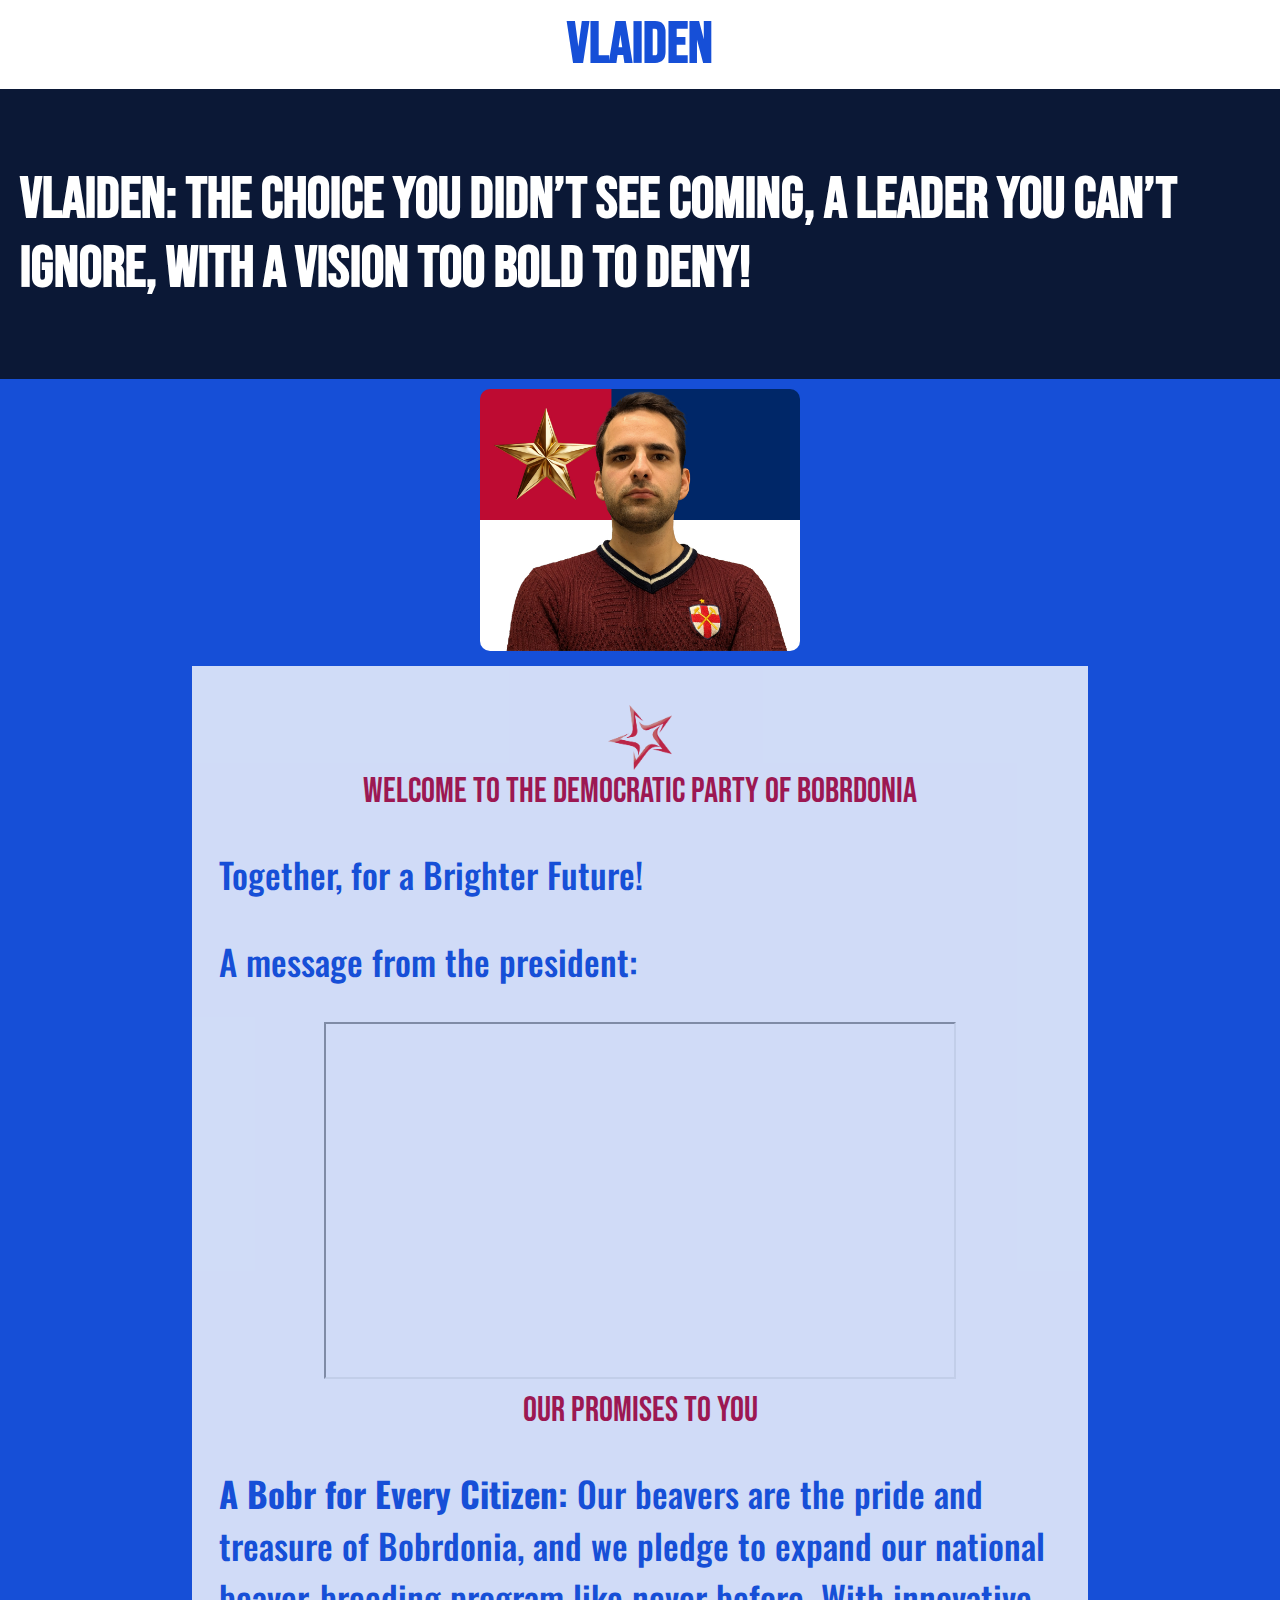
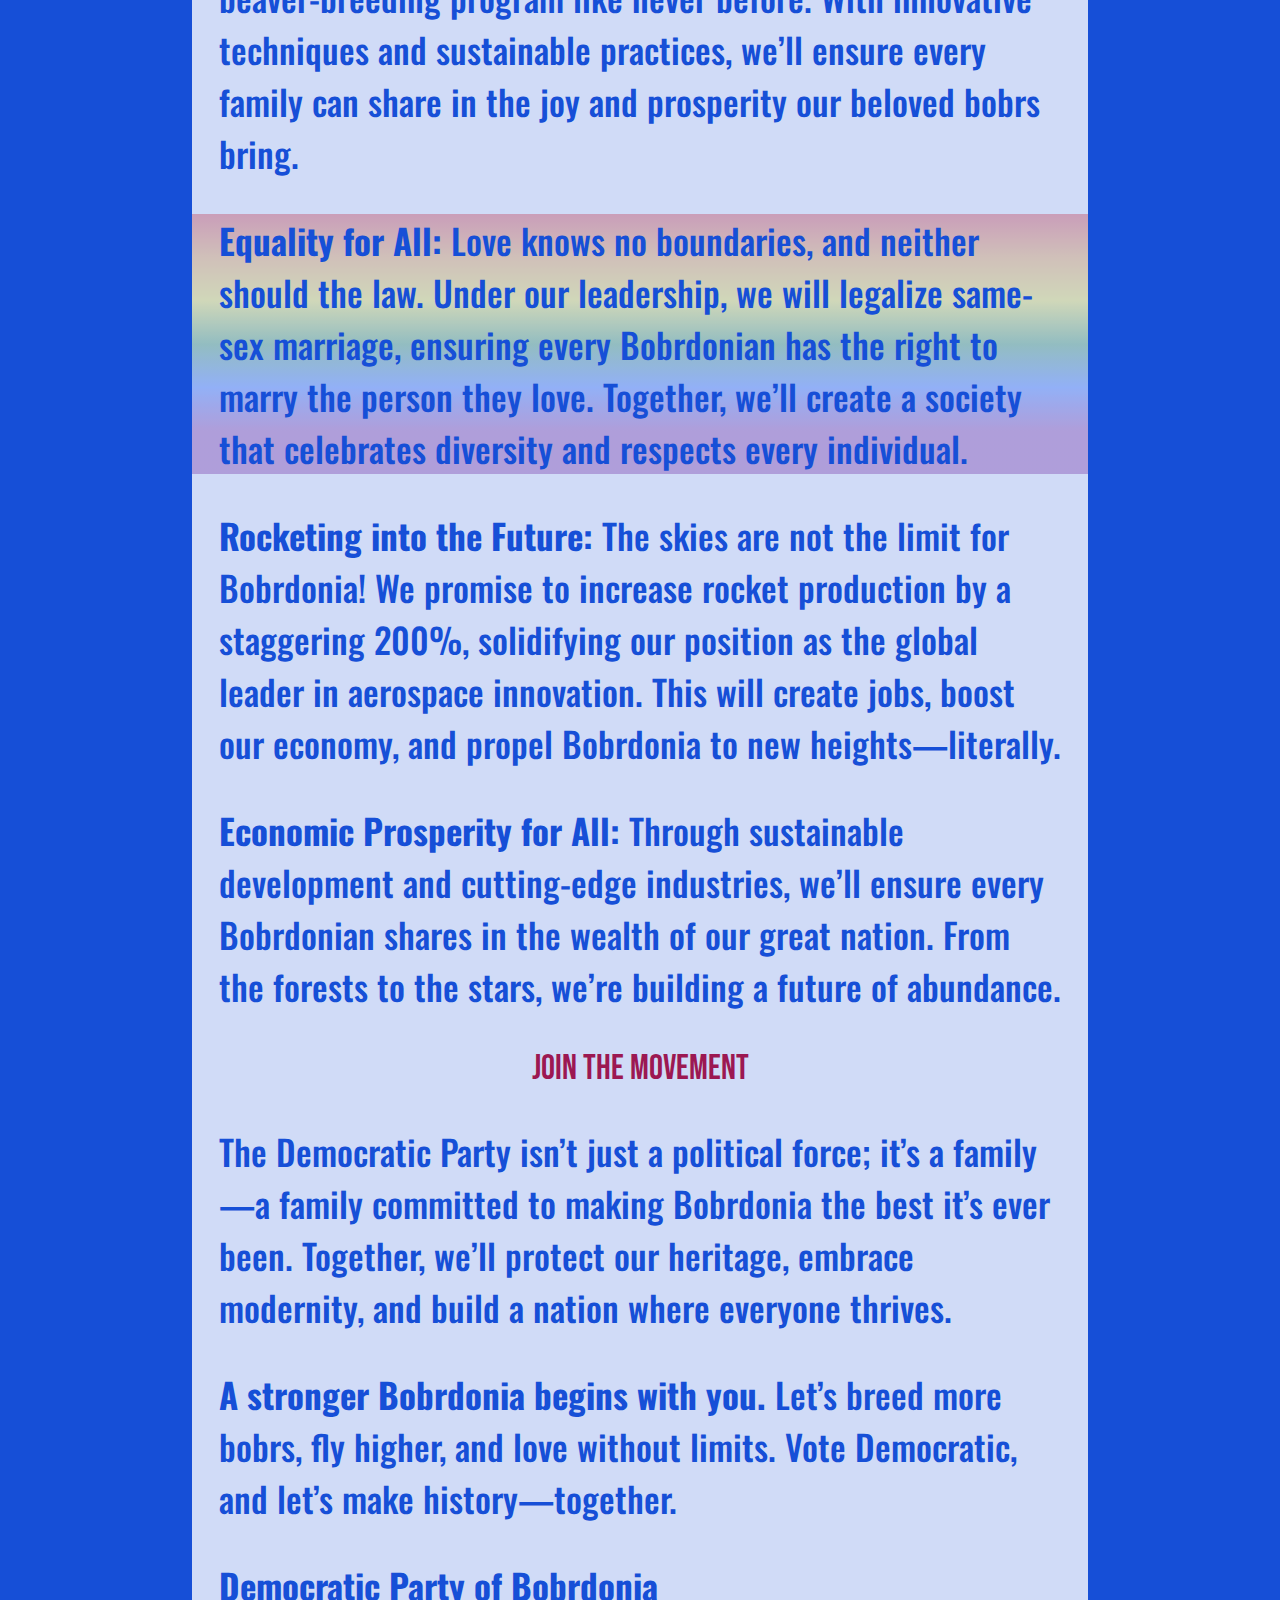
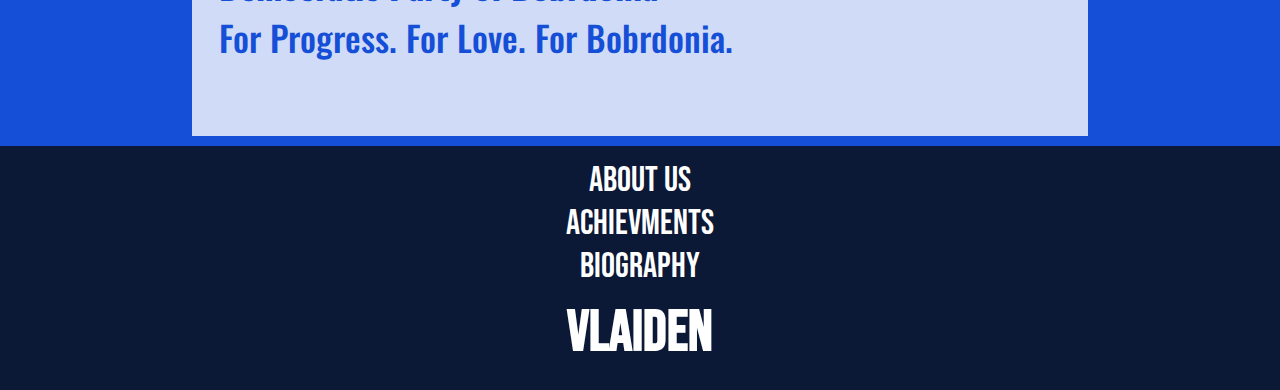
<file: index.html>
<!-- This webstite is a joke and created for university project (public communication).
We don't make money and we don't sell anything obviously. 
-->
<!DOCTYPE html>
<html lang="en">
<head>
    <meta charset="UTF-8">
    <meta name="viewport" content="width=device-width, initial-scale=1.0">
    <meta name="robots" content="noindex">
    <title>Vlaiden presidential campaign</title>
    <link rel="stylesheet" href="style/style.css">
    <link rel="preconnect" href="https://fonts.googleapis.com">
    <link rel="preconnect" href="https://fonts.gstatic.com" crossorigin>
    <link href="https://fonts.googleapis.com/css2?family=Bebas+Neue&display=swap" rel="stylesheet">
    <link href="https://fonts.googleapis.com/css2?family=Bebas+Neue&family=Oswald:wght@200..700&display=swap" rel="stylesheet">


    <meta property="og:title" content="Vlaiden presidential campaign">
    <meta property="og:description" content="Vlaiden: Choice You Didn’t See Coming, a Leader You Can’t Ignore, with a Vision Too Bold to Deny!">
    <meta property="og:image" content="img/flag.jpg">
    <meta property="og:url" content="https://vlaiden.lol">
    <meta property="og:type" content="website">

</head>
<body>
    <div class="blue-text mid">
        <h1 onclick="window.location.href = 'index.html'">Vlaiden</h1>
    </div>
    <div class="darkblue-bg mid height-30 p-1">
        <h1>Vlaiden: The Choice You Didn’t See Coming, a Leader You Can’t Ignore, with a Vision Too Bold to Deny!</h1>
    </div>

    <div class="only-center">
        <img src="img/photo.jpg" alt="" class="profile-photo">
    </div>
<div class="only-center">

    <span class="white-bg-body only-center">
        <img src="img/star.png" alt="" class="star">
        <span>
            <div class="only-center red-text">Welcome to the Democratic Party of Bobrdonia</div>
<p>
    Together, for a Brighter Future!
</p>
<p>A message from the president:</p>

<div class="only-center">
    <iframe src="https://drive.google.com/file/d/1T8BeBKGTcomefjjHZqxQg5T7QC3Vh69C/preview" class="video" allow="autoplay" allowfullscreen></iframe>
</div>

<div class="only-center red-text">Our Promises to You</div>
<p>
    <strong>A Bobr for Every Citizen:</strong> Our beavers are the pride and treasure of Bobrdonia, and we pledge to expand our national beaver-breeding program like never before. With innovative techniques and sustainable practices, we’ll ensure every family can share in the joy and prosperity our beloved bobrs bring.
</p>
<p class="lgbtq">
    <strong>Equality for All:</strong> Love knows no boundaries, and neither should the law. Under our leadership, we will legalize same-sex marriage, ensuring every Bobrdonian has the right to marry the person they love. Together, we’ll create a society that celebrates diversity and respects every individual.
</p>
<p>
    <strong>Rocketing into the Future:</strong> The skies are not the limit for Bobrdonia! We promise to increase rocket production by a staggering 200%, solidifying our position as the global leader in aerospace innovation. This will create jobs, boost our economy, and propel Bobrdonia to new heights—literally.
</p>
<p>
    <strong>Economic Prosperity for All:</strong> Through sustainable development and cutting-edge industries, we’ll ensure every Bobrdonian shares in the wealth of our great nation. From the forests to the stars, we’re building a future of abundance.
</p>

<div class="only-center red-text">Join the Movement</div>
<p>
    The Democratic Party isn’t just a political force; it’s a family—a family committed to making Bobrdonia the best it’s ever been. Together, we’ll protect our heritage, embrace modernity, and build a nation where everyone thrives.
</p>
<p>
    <strong>A stronger Bobrdonia begins with you.</strong> Let’s breed more bobrs, fly higher, and love without limits. Vote Democratic, and let’s make history—together.
</p>
<p>
    <strong>Democratic Party of Bobrdonia</strong><br>
    For Progress. For Love. For Bobrdonia.
</p>

        </span>
    </span>

</div>


    <div class="darkblue-bg footer">
        <a href="about.html">About us</a>
        <a href="achievements.html">Achievments</a>
        <a href="biography.html">Biography</a>

        <h1 onclick="window.location.href = 'index.html'">Vlaiden</h1>

    </div>
    <script src="script.js"></script>
</body>
</html>
</file>
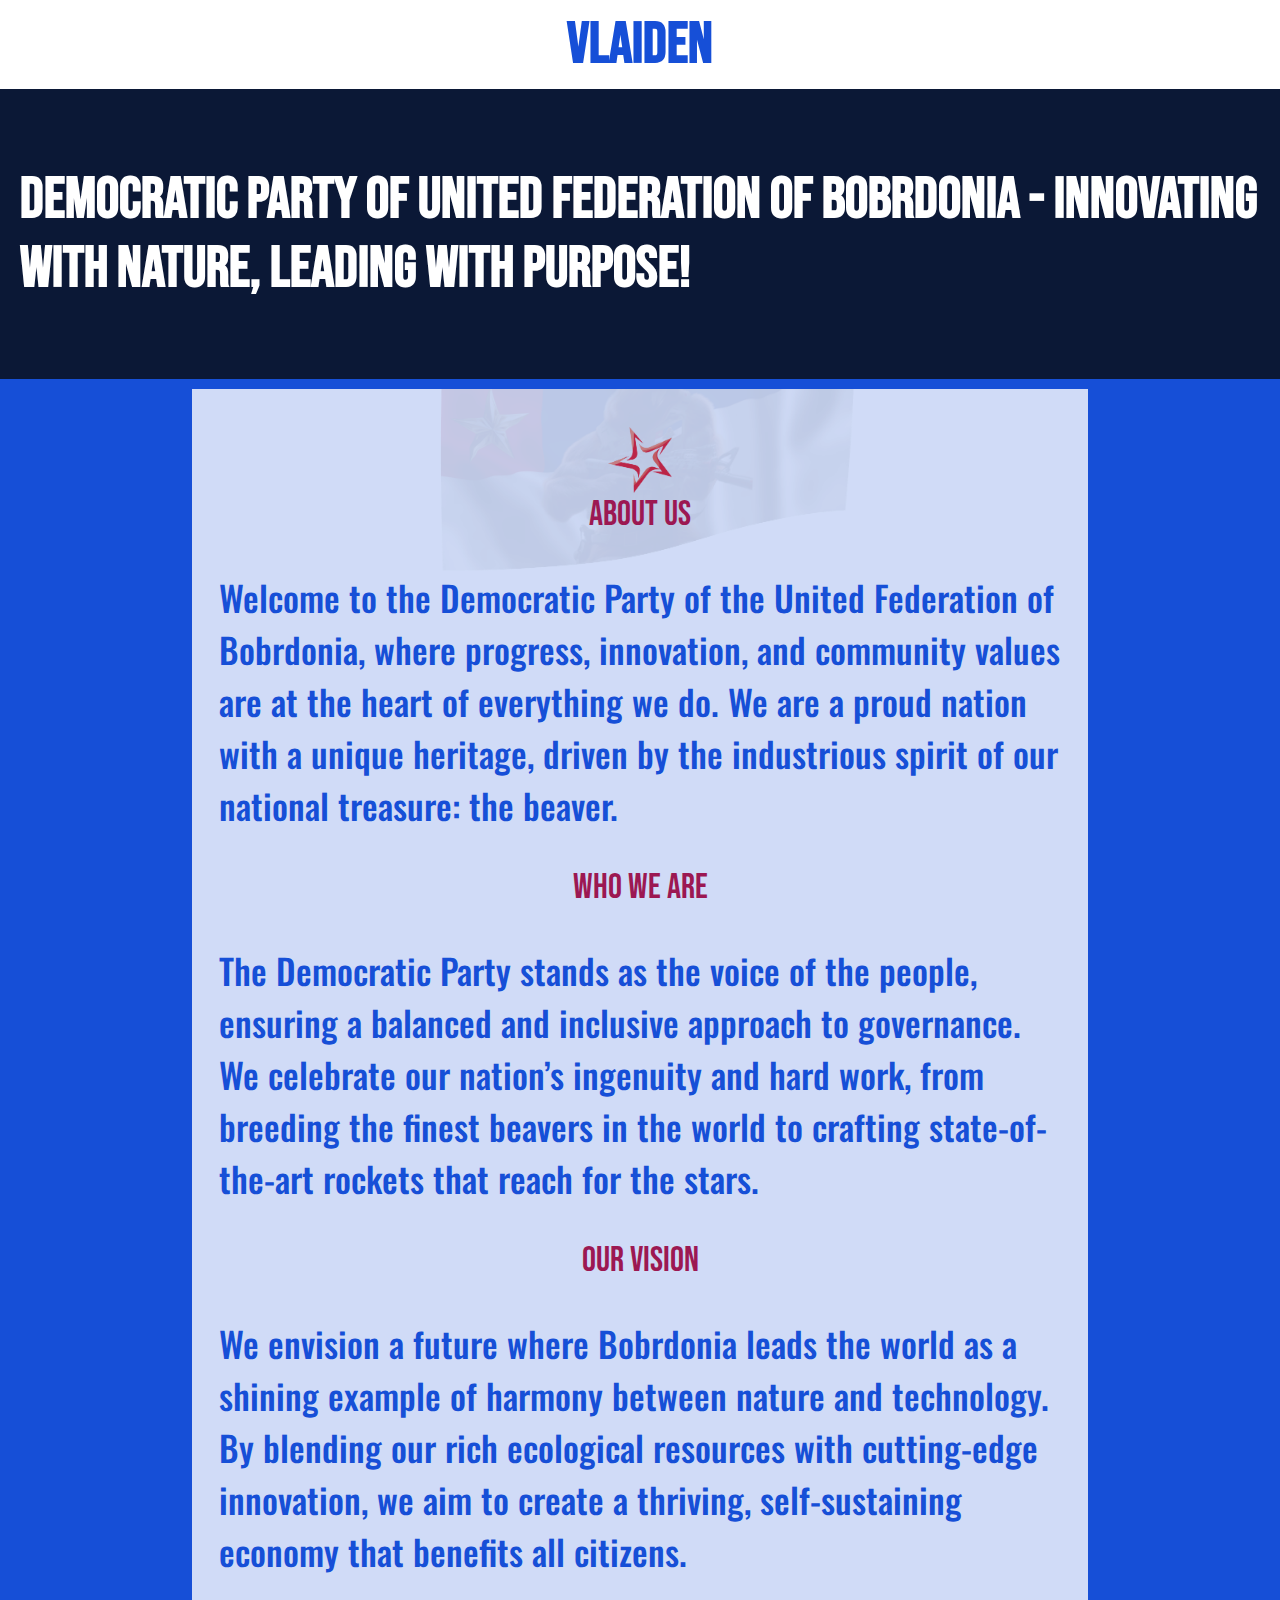
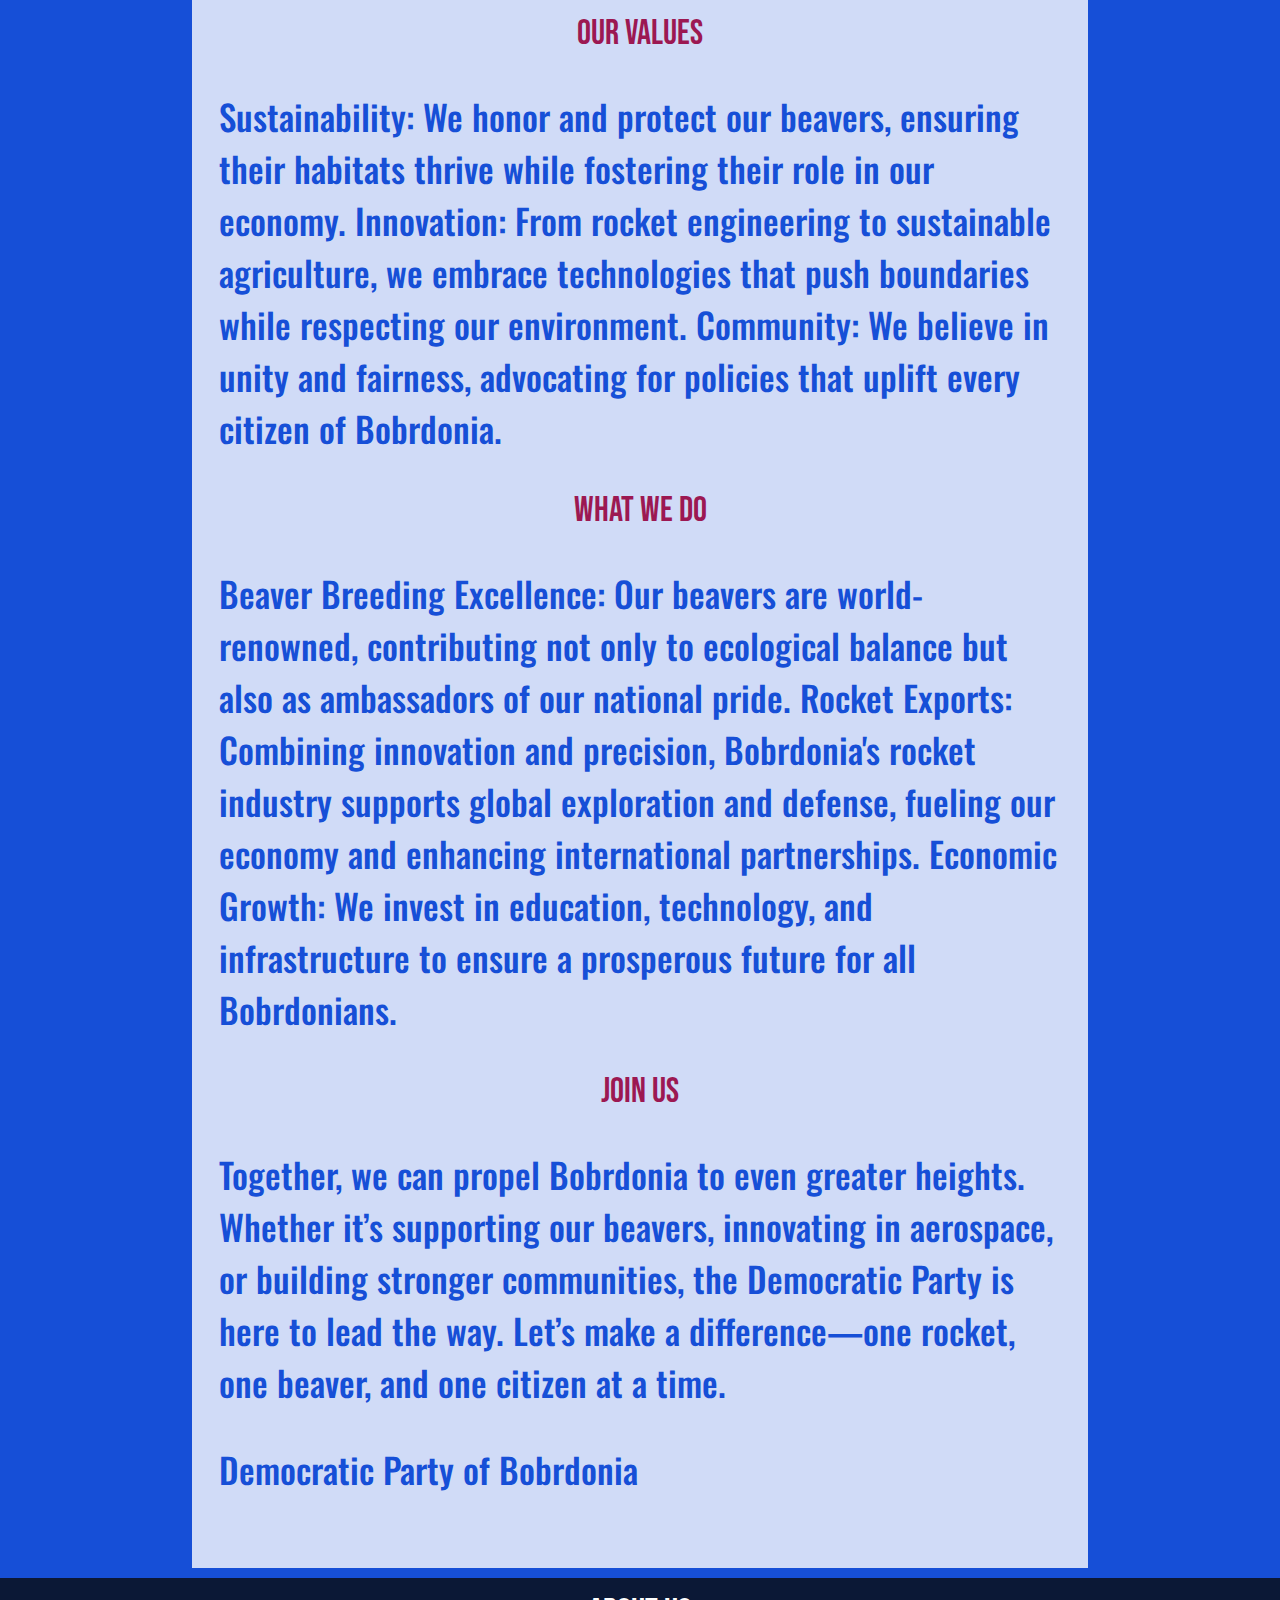
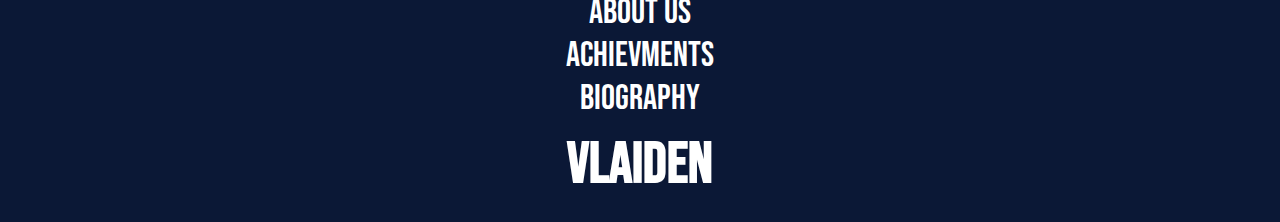
<file: about.html>
<!-- This webstite is a joke and created for university project (public communication).
We don't make money and we don't sell anything obviously. 
-->
<!DOCTYPE html>
<html lang="en">
<head>
    <meta charset="UTF-8">
    <meta name="viewport" content="width=device-width, initial-scale=1.0">
    <meta name="robots" content="noindex">
    <title>About Democratic party of United Federation of Bobrdonia</title>
    <link rel="stylesheet" href="style/style.css">
    <link rel="preconnect" href="https://fonts.googleapis.com">
    <link rel="preconnect" href="https://fonts.gstatic.com" crossorigin>
    <link href="https://fonts.googleapis.com/css2?family=Bebas+Neue&display=swap" rel="stylesheet">
    <link href="https://fonts.googleapis.com/css2?family=Bebas+Neue&family=Oswald:wght@200..700&display=swap" rel="stylesheet">
    
    <meta property="og:title" content="Vlaiden presidential campaign">
    <meta property="og:description" content="Vlaiden: Choice You Didn’t See Coming, a Leader You Can’t Ignore, with a Vision Too Bold to Deny!">
    <meta property="og:image" content="img/flag.jpg">
    <meta property="og:url" content="https://vlaiden.lol">
    <meta property="og:type" content="website">

</head>
<body>
    <div class="blue-text mid">
        <h1 onclick="window.location.href = 'index.html'">Vlaiden</h1>
    </div>
    <div class="darkblue-bg mid height-30 p-1">
        <h1>Democratic party of United Federation of Bobrdonia - Innovating with Nature, Leading with Purpose!</h1>
    </div>

<div class="only-center">

    <span class="white-bg-body only-center">
        <img src="img/star.png" alt="" class="star">
        <span>
            <div class="only-center red-text">About Us</div>
<p>Welcome to the Democratic Party of the United Federation of Bobrdonia, where progress, innovation, and community values are at the heart of everything we do. We are a proud nation with a unique heritage, driven by the industrious spirit of our national treasure: the beaver.
</p>
<div class="only-center red-text">Who We Are</div>

<p>The Democratic Party stands as the voice of the people, ensuring a balanced and inclusive approach to governance. We celebrate our nation’s ingenuity and hard work, from breeding the finest beavers in the world to crafting state-of-the-art rockets that reach for the stars.
</p>
<div class="only-center red-text">Our Vision</div>

<p>We envision a future where Bobrdonia leads the world as a shining example of harmony between nature and technology. By blending our rich ecological resources with cutting-edge innovation, we aim to create a thriving, self-sustaining economy that benefits all citizens.
</p>
<div class="only-center red-text">Our Values</div>

<p>Sustainability: We honor and protect our beavers, ensuring their habitats thrive while fostering their role in our economy.
    Innovation: From rocket engineering to sustainable agriculture, we embrace technologies that push boundaries while respecting our environment.
    Community: We believe in unity and fairness, advocating for policies that uplift every citizen of Bobrdonia.</p>

    <div class="only-center red-text">What We Do</div>

    <p>Beaver Breeding Excellence: Our beavers are world-renowned, contributing not only to ecological balance but also as ambassadors of our national pride.
    Rocket Exports: Combining innovation and precision, Bobrdonia's rocket industry supports global exploration and defense, fueling our economy and enhancing international partnerships.
    Economic Growth: We invest in education, technology, and infrastructure to ensure a prosperous future for all Bobrdonians.</p>

    <div class="only-center red-text">Join Us</div>

    <p>Together, we can propel Bobrdonia to even greater heights. Whether it’s supporting our beavers, innovating in aerospace, or building stronger communities, the Democratic Party is here to lead the way. Let’s make a difference—one rocket, one beaver, and one citizen at a time.
</p>
<p>Democratic Party of Bobrdonia</p>

        </span>
    </span>

</div>


    <div class="darkblue-bg footer">
        <a href="about.html">About us</a>
        <a href="achievements.html">Achievments</a>
        <a href="biography.html">Biography</a>

        <h1 onclick="window.location.href = 'index.html'">Vlaiden</h1>

    </div>
    <script src="script.js"></script>
</body>
</html>
</file>
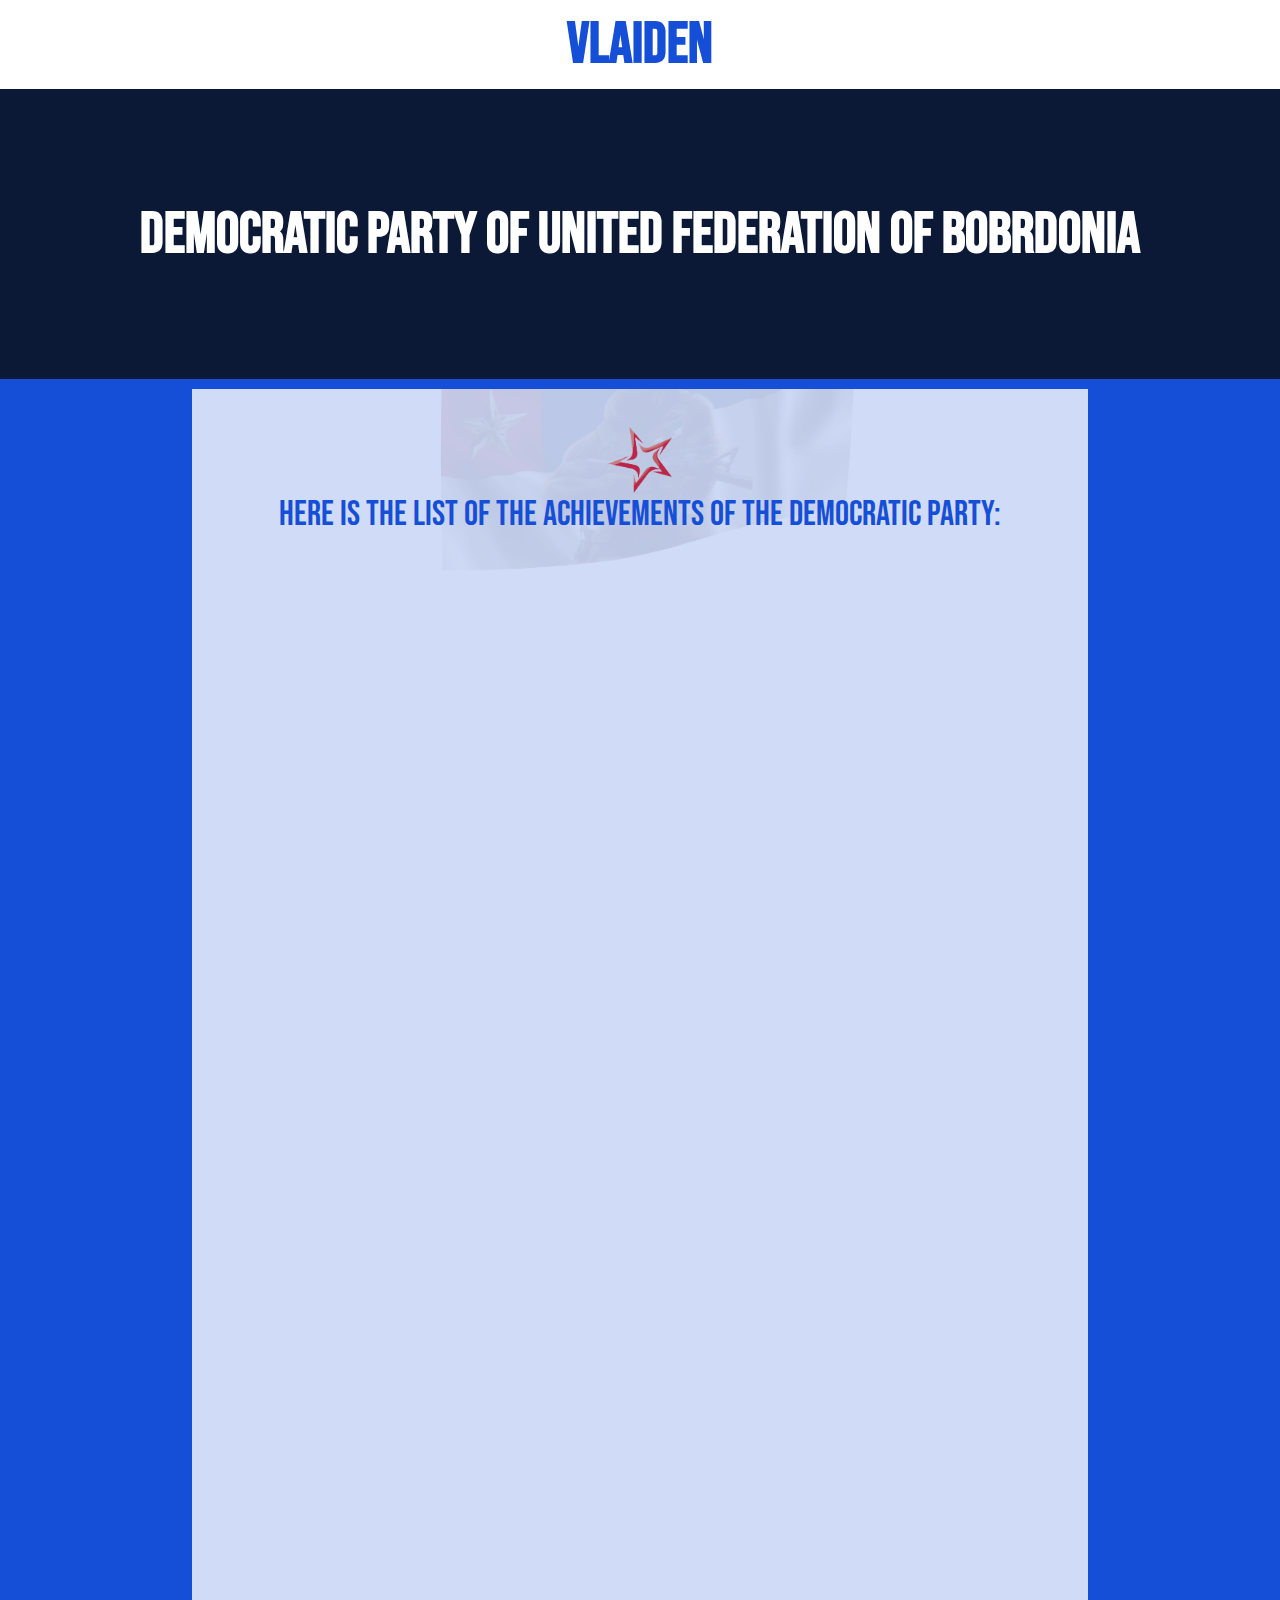
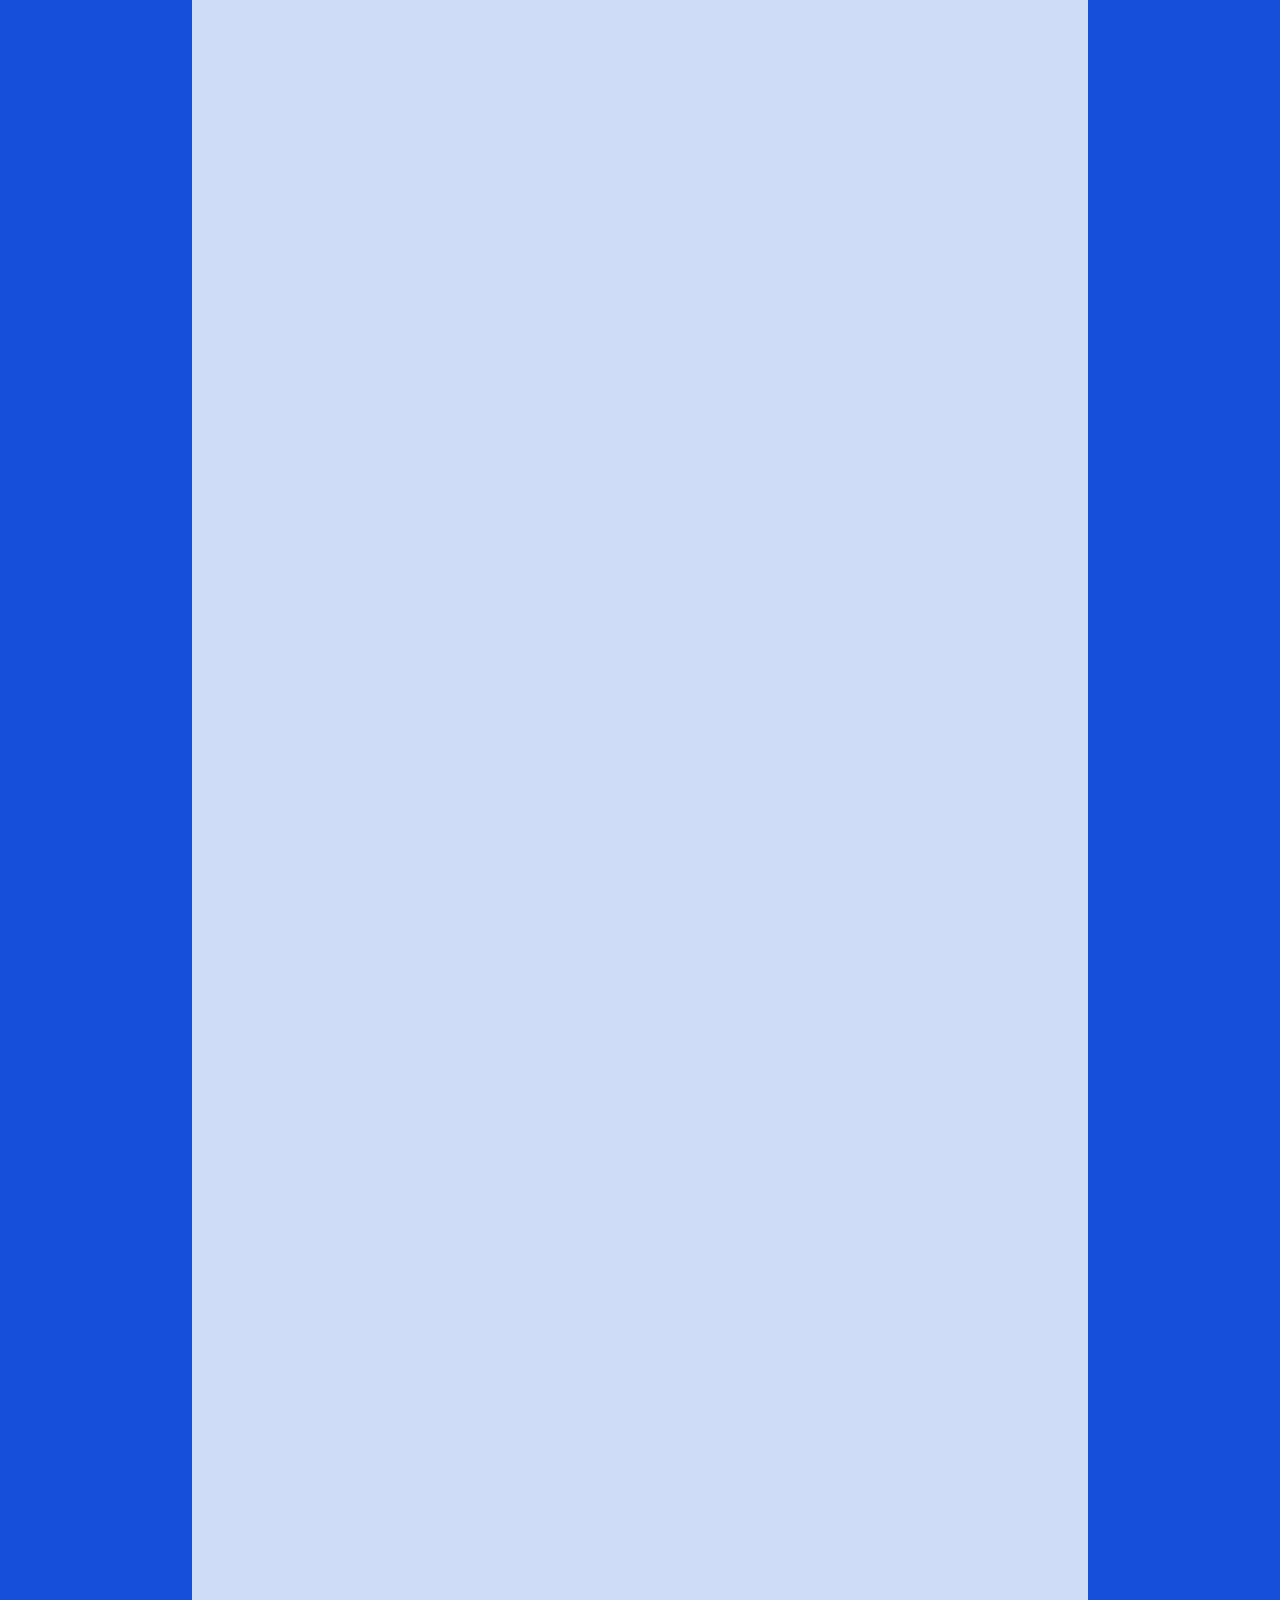
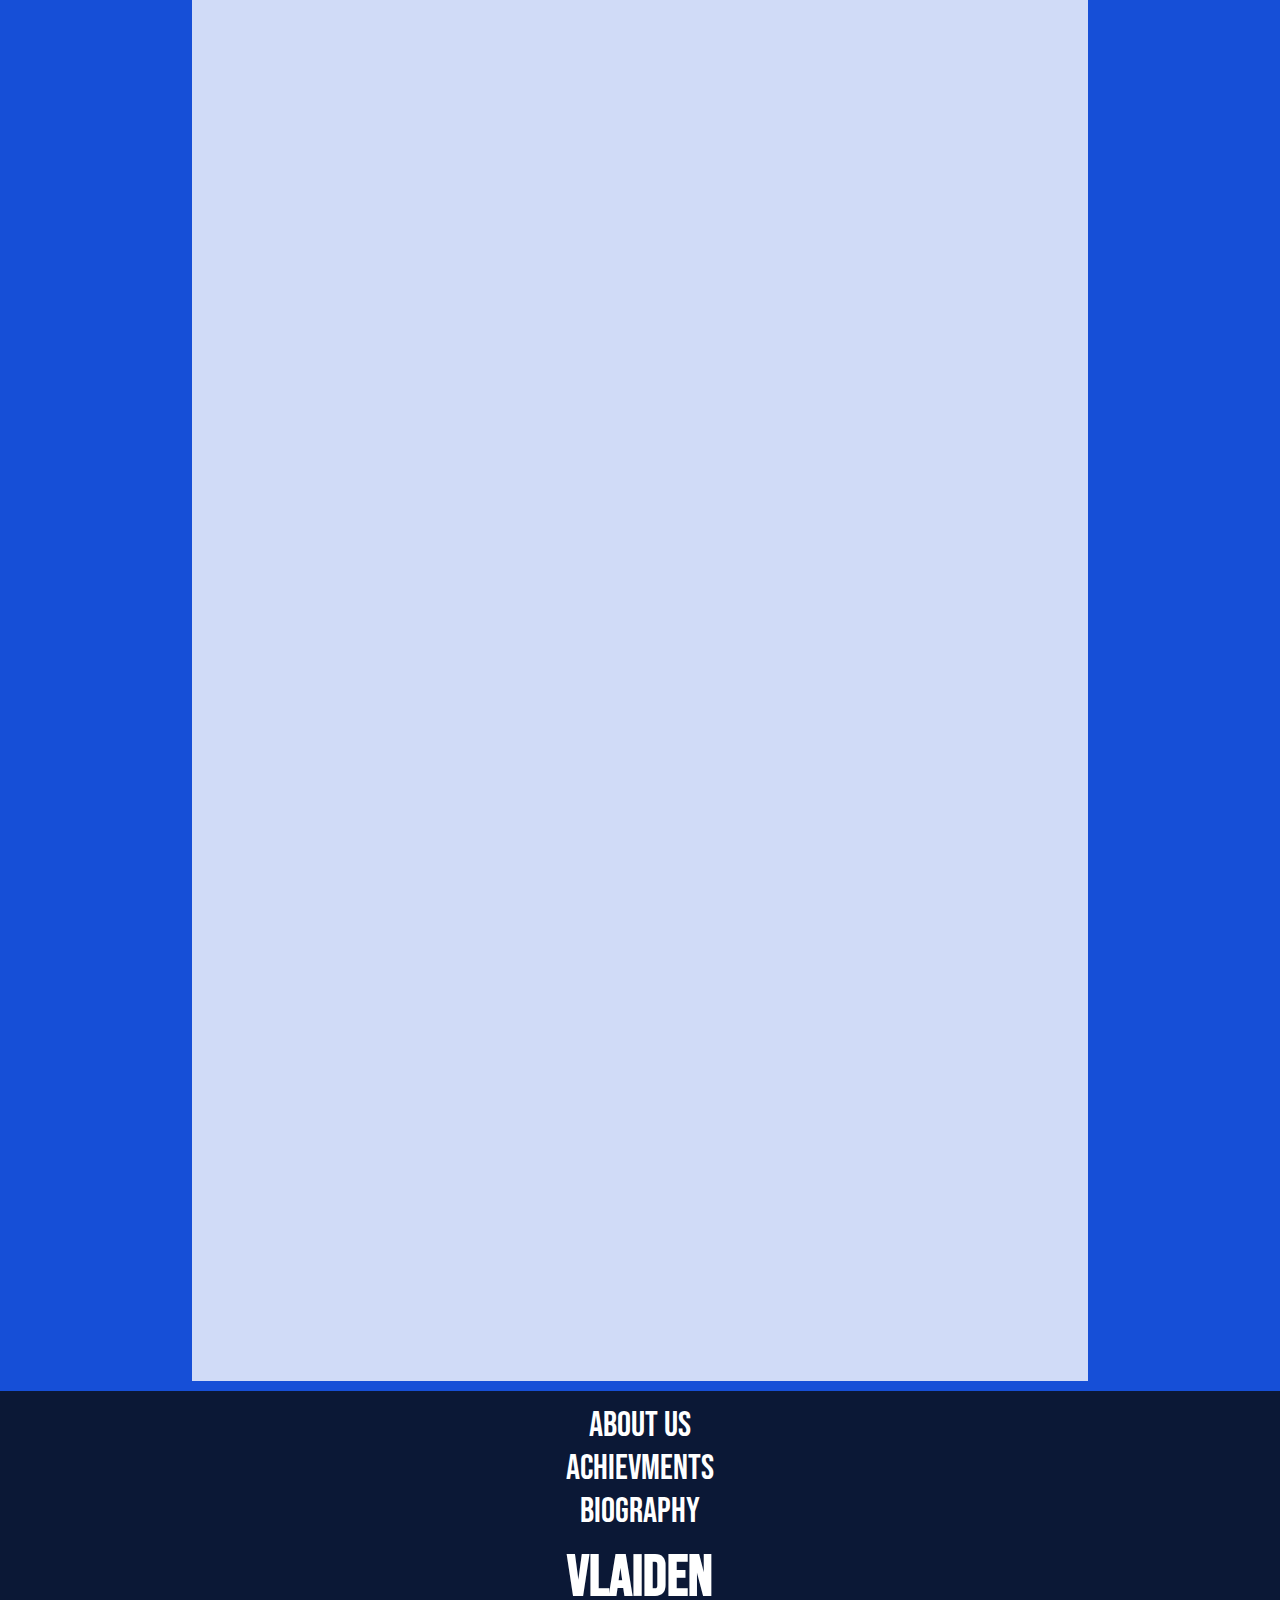
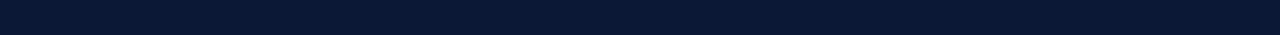
<file: achievements.html>
<!-- This webstite is a joke and created for university project (public communication).
We don't make money and we don't sell anything obviously. 
-->
<!DOCTYPE html>
<html lang="en">
<head>
    <meta charset="UTF-8">
    <meta name="viewport" content="width=device-width, initial-scale=1.0">
    <meta name="robots" content="noindex">
    <title>Vlaiden presidential campaign</title>
    <link rel="stylesheet" href="style/style.css">
    <link rel="preconnect" href="https://fonts.googleapis.com">
    <link rel="preconnect" href="https://fonts.gstatic.com" crossorigin>
    <link href="https://fonts.googleapis.com/css2?family=Bebas+Neue&display=swap" rel="stylesheet">
    
    <meta property="og:title" content="Vlaiden presidential campaign">
    <meta property="og:description" content="Vlaiden: Choice You Didn’t See Coming, a Leader You Can’t Ignore, with a Vision Too Bold to Deny!">
    <meta property="og:image" content="img/flag.jpg">
    <meta property="og:url" content="https://vlaiden.lol">
    <meta property="og:type" content="website">

</head>
<body>
    <div class="blue-text mid">
        <h1 onclick="window.location.href = 'index.html'">Vlaiden</h1>
    </div>
    <div class="darkblue-bg mid height-30 p-1">
        <h1>Democratic party of United Federation of Bobrdonia</h1>
    </div>

<div class="only-center">

    <div class="white-bg-body only-center">
        <img src="img/star.png" alt="" class="star">
        <span style="height:450vh;">
        Here is the list of the achievements of the Democratic Party:
        </span>
    </div>

</div>


    <div class="darkblue-bg footer">
        <a href="about.html">About us</a>
        <a href="achievements.html">Achievments</a>
        <a href="biography.html">Biography</a>

        <h1 onclick="window.location.href = 'index.html'">Vlaiden</h1>

    </div>
    <script src="script.js"></script>

</body>
</html>
</file>
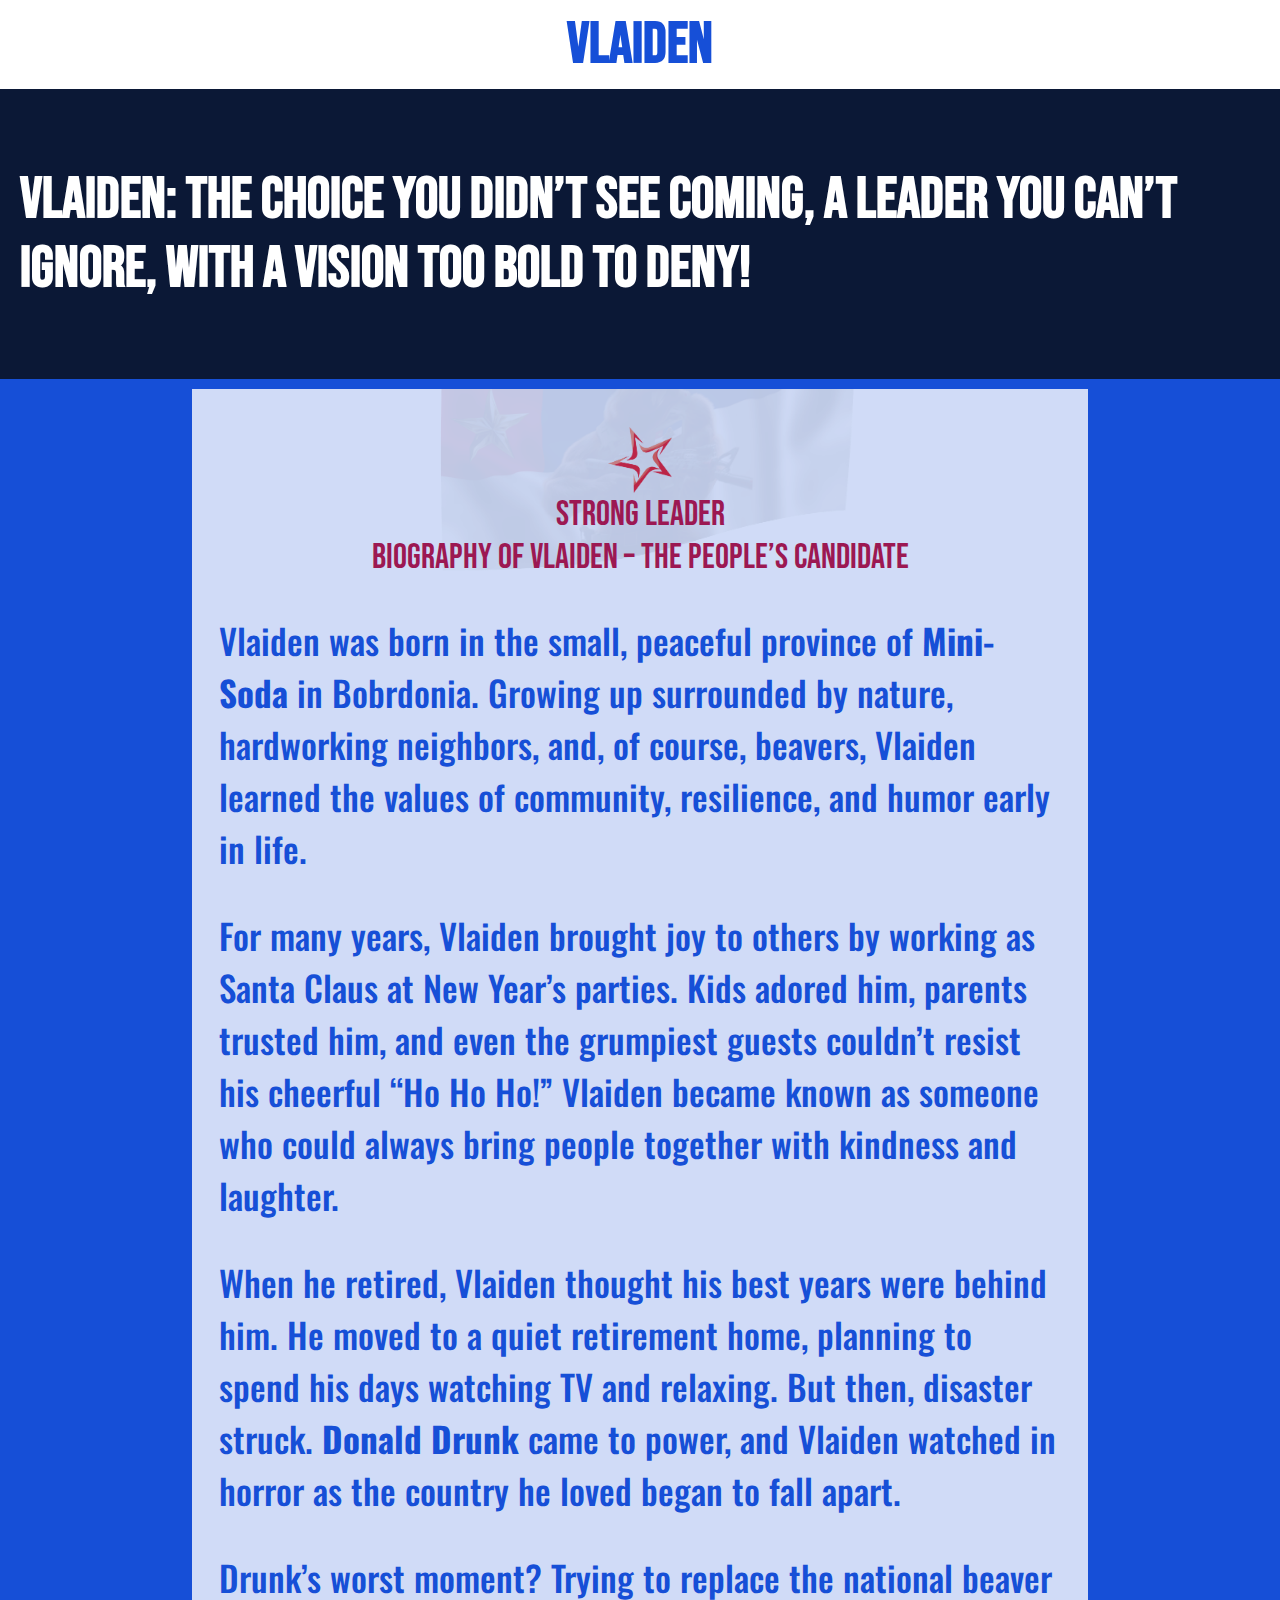
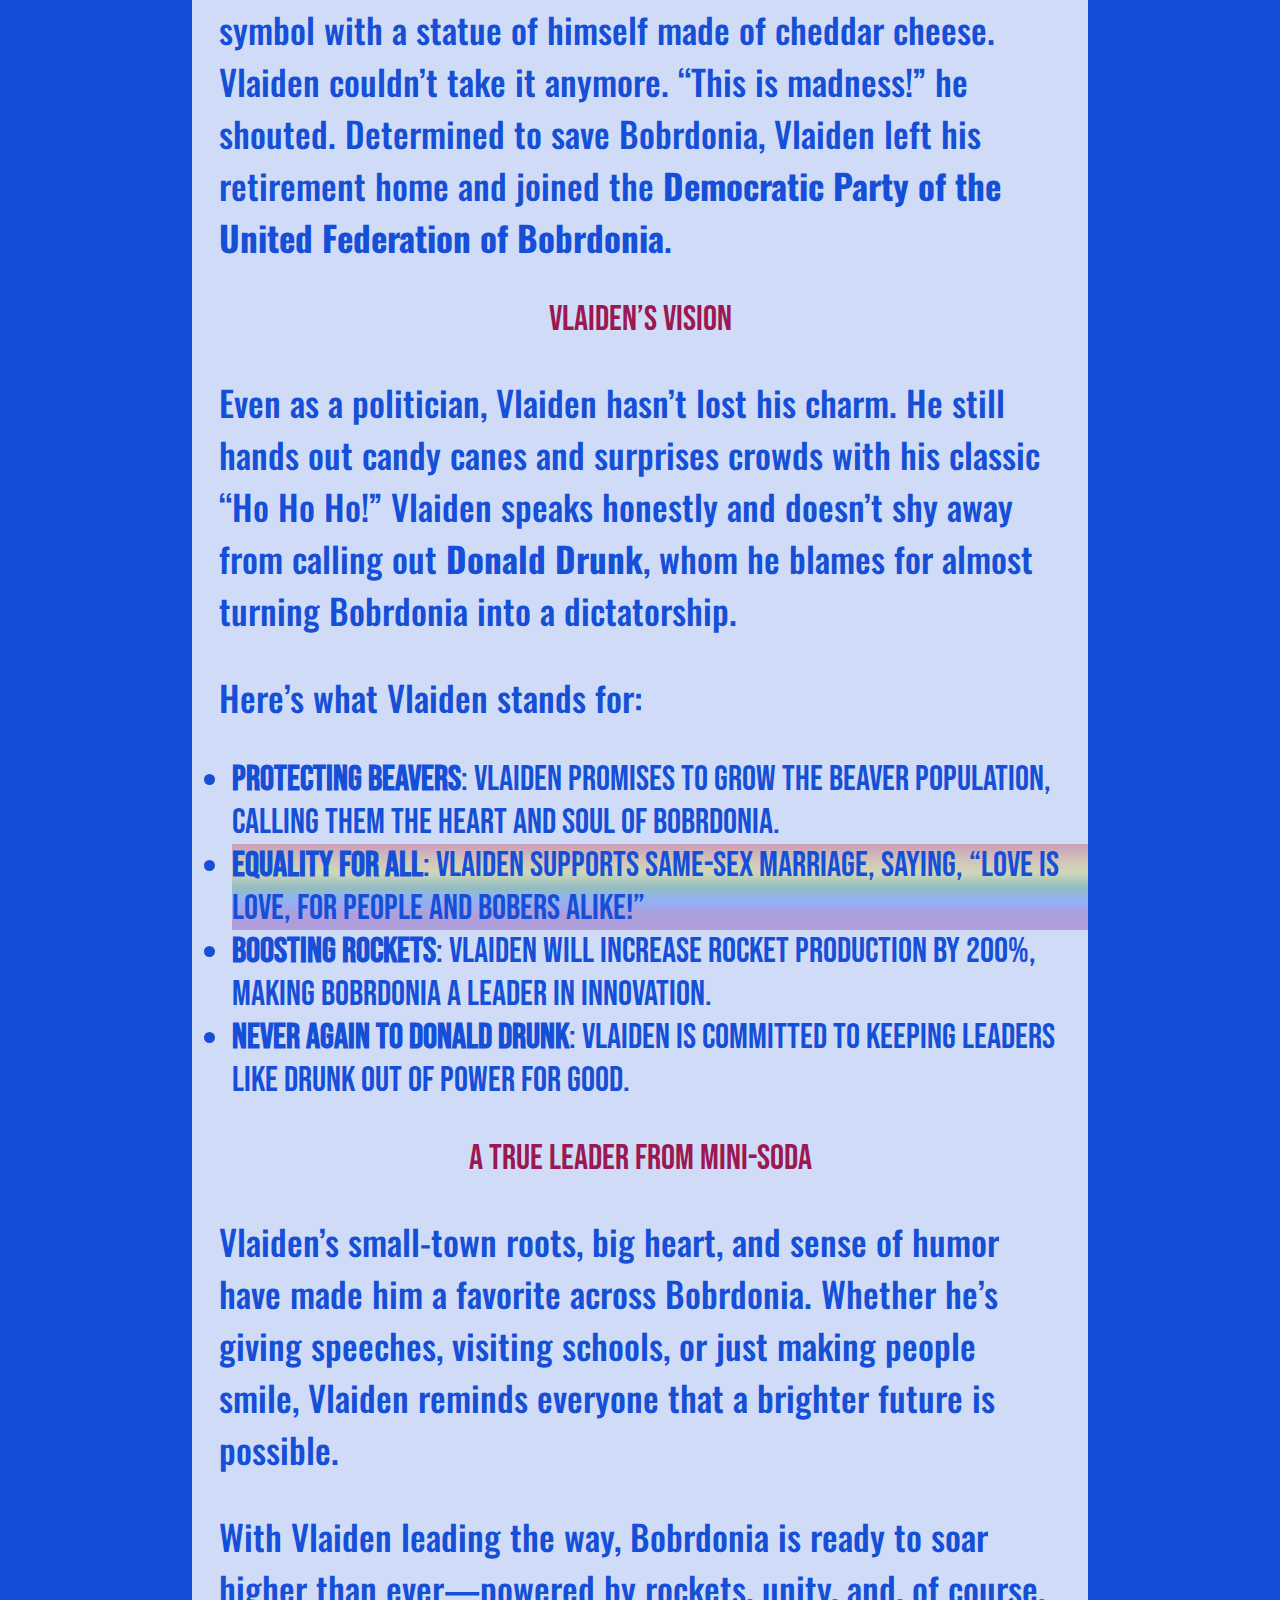
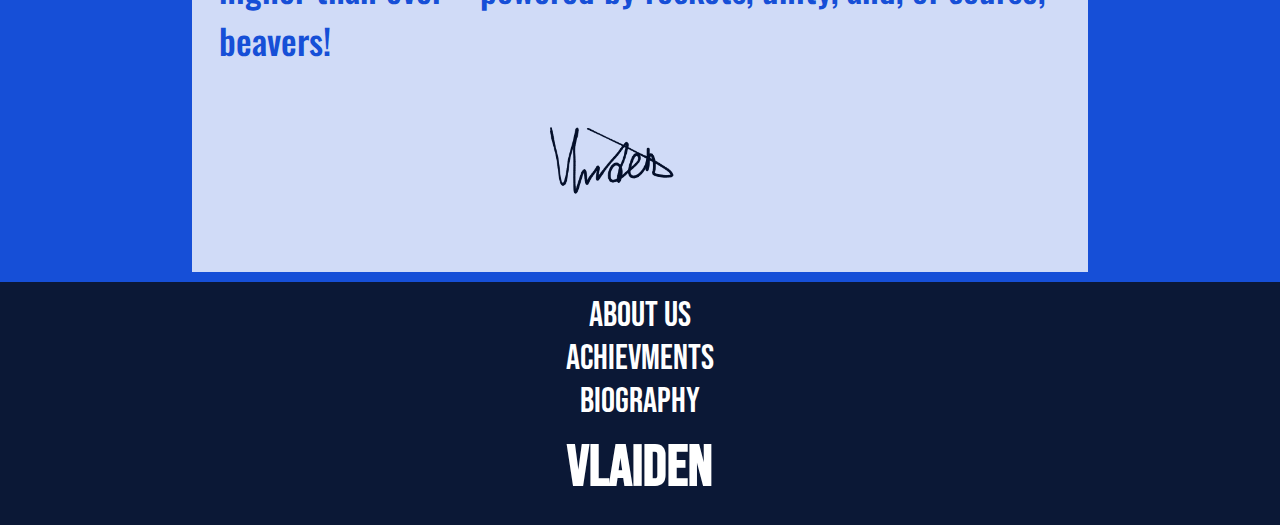
<file: biography.html>
<!-- This webstite is a joke and created for university project (public communication).
We don't make money and we don't sell anything obviously. 
-->
<!DOCTYPE html>
<html lang="en">
<head>
    <meta charset="UTF-8">
    <meta name="viewport" content="width=device-width, initial-scale=1.0">
    <meta name="robots" content="noindex">
    <title>Vlaiden presidential campaign - Bigraphy</title>
    <link rel="stylesheet" href="style/style.css">
    <link rel="preconnect" href="https://fonts.googleapis.com">
    <link rel="preconnect" href="https://fonts.gstatic.com" crossorigin>
    <link href="https://fonts.googleapis.com/css2?family=Bebas+Neue&display=swap" rel="stylesheet">
    <link href="https://fonts.googleapis.com/css2?family=Bebas+Neue&family=Oswald:wght@200..700&display=swap" rel="stylesheet">


    <meta property="og:title" content="Vlaiden presidential campaign">
    <meta property="og:description" content="Vlaiden: Choice You Didn’t See Coming, a Leader You Can’t Ignore, with a Vision Too Bold to Deny!">
    <meta property="og:image" content="img/flag.jpg">
    <meta property="og:url" content="https://vlaiden.lol">
    <meta property="og:type" content="website">

</head>
<body>
    <div class="blue-text mid">
        <h1 onclick="window.location.href = 'index.html'">Vlaiden</h1>
    </div>
    <div class="darkblue-bg mid height-30 p-1">
        <h1>Vlaiden: The Choice You Didn’t See Coming, a Leader You Can’t Ignore, with a Vision Too Bold to Deny!</h1>
    </div>

<div class="only-center">

    <span class="white-bg-body only-center">
        <img src="img/star.png" alt="" class="star">
        <span>
            <div class="only-center red-text">Strong leader</div>

            <div class="only-center red-text">Biography of Vlaiden – The People’s Candidate</div>

  <p>Vlaiden was born in the small, peaceful province of <strong>Mini-Soda</strong> in Bobrdonia. Growing up surrounded by nature, hardworking neighbors, and, of course, beavers, Vlaiden learned the values of community, resilience, and humor early in life.</p>

  <p>For many years, Vlaiden brought joy to others by working as Santa Claus at New Year’s parties. Kids adored him, parents trusted him, and even the grumpiest guests couldn’t resist his cheerful “Ho Ho Ho!” Vlaiden became known as someone who could always bring people together with kindness and laughter.</p>

  <p>When he retired, Vlaiden thought his best years were behind him. He moved to a quiet retirement home, planning to spend his days watching TV and relaxing. But then, disaster struck. <strong>Donald Drunk</strong> came to power, and Vlaiden watched in horror as the country he loved began to fall apart.</p>

  <p>Drunk’s worst moment? Trying to replace the national beaver symbol with a statue of himself made of cheddar cheese. Vlaiden couldn’t take it anymore. “This is madness!” he shouted. Determined to save Bobrdonia, Vlaiden left his retirement home and joined the <strong>Democratic Party of the United Federation of Bobrdonia</strong>.</p>

  <div class="only-center red-text">Vlaiden’s Vision</div>
  <p>Even as a politician, Vlaiden hasn’t lost his charm. He still hands out candy canes and surprises crowds with his classic “Ho Ho Ho!” Vlaiden speaks honestly and doesn’t shy away from calling out <strong>Donald Drunk</strong>, whom he blames for almost turning Bobrdonia into a dictatorship.</p>

  <p>Here’s what Vlaiden stands for:</p>
  <ul>
    <li><strong>Protecting Beavers</strong>: Vlaiden promises to grow the beaver population, calling them the heart and soul of Bobrdonia.</li>
    <li class="lgbtq"><strong>Equality for All</strong>: Vlaiden supports same-sex marriage, saying, “Love is love, for people and bobers alike!”</li>
    <li><strong>Boosting Rockets</strong>: Vlaiden will increase rocket production by 200%, making Bobrdonia a leader in innovation.</li>
    <li><strong>Never Again to Donald Drunk</strong>: Vlaiden is committed to keeping leaders like Drunk out of power for good.</li>
  </ul>

  <div class="only-center red-text">A True Leader from Mini-Soda</div>
  <p>Vlaiden’s small-town roots, big heart, and sense of humor have made him a favorite across Bobrdonia. Whether he’s giving speeches, visiting schools, or just making people smile, Vlaiden reminds everyone that a brighter future is possible.</p>

  <p>With Vlaiden leading the way, Bobrdonia is ready to soar higher than ever—powered by rockets, unity, and, of course, beavers!</p>
<div class="only-center"><img src="img/signature.png" alt="" class="signature"></div>

        </span>
    </span>

</div>


    <div class="darkblue-bg footer">
        <a href="about.html">About us</a>
        <a href="achievements.html">Achievments</a>
        <a href="biography.html">Biography</a>

        <h1 onclick="window.location.href = 'index.html'">Vlaiden</h1>

    </div>
    <script src="script.js"></script>
</body>
</html>
</file>
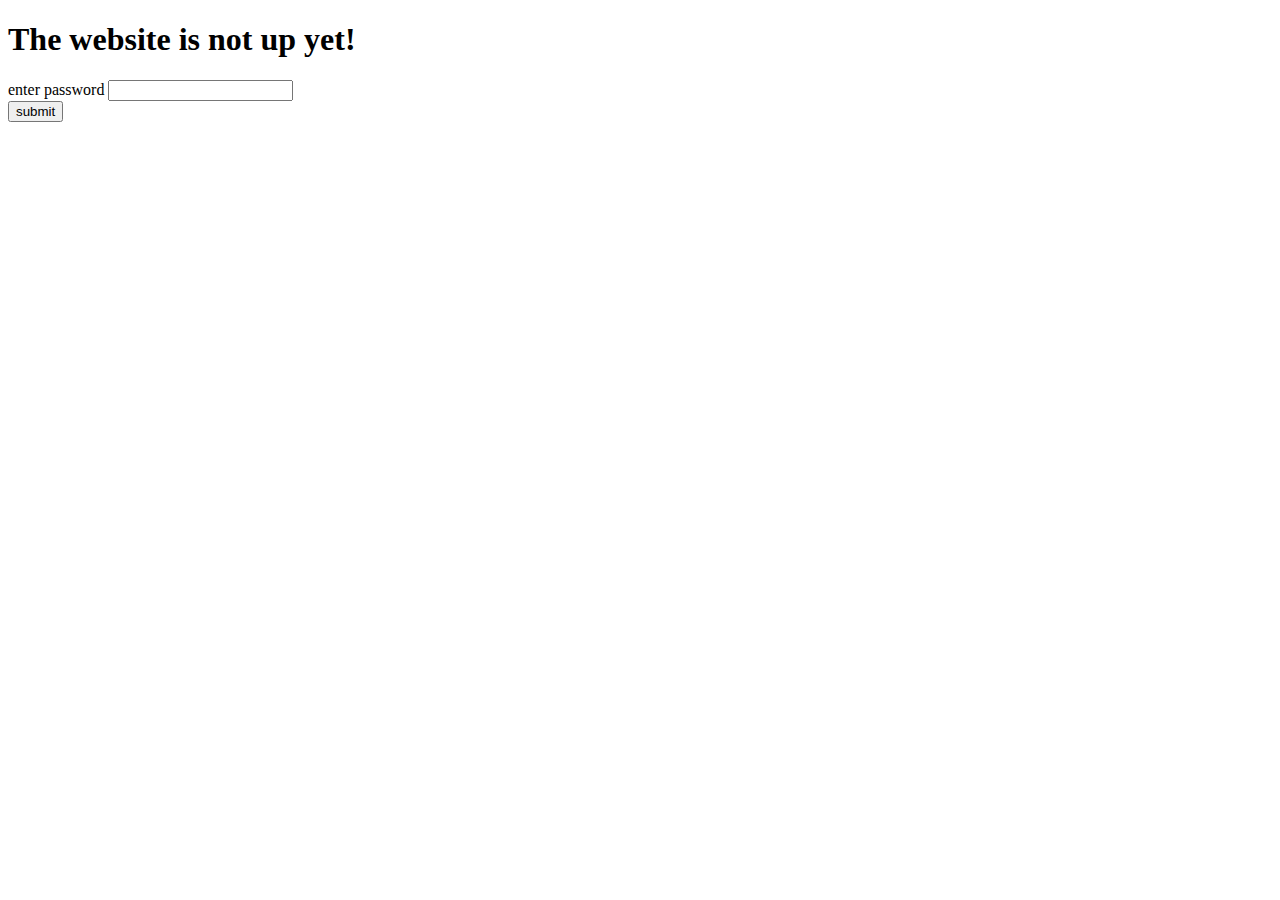
<file: msg.html>
<!DOCTYPE html>
<html lang="en">
<head>
    <meta charset="UTF-8">
    <meta name="viewport" content="width=device-width, initial-scale=1.0">
    <title>Document</title>
</head>
<body>
    <h1>The website is not up yet!</h1>
    <label for="pwd">enter password</label>
    <input type="text" id="pwd" name="pwd">
    <div><button onclick="checkPassword () " ontouchstart="checkPassword()">submit</button></div>
    
    <script src="script.js"></script>
</body>
</html>
</file>
<file: style/style.css>
body {
    font-family: "Bebas Neue", serif;
    font-weight: 400;
    font-style: normal;
    background-color: rgba(22,79,215,255);
    margin: 0;
    padding: 0;
    color: rgba(22,79,215,255);

}
.blue-text {
    background-color: white;
}
.darkblue-bg {
    background-color: rgba(11,24,54,255);
    color: white;
}
.height-30 {
    min-height: 30vh;

}
.mid {
    display: flex;
    justify-content: center;
    align-items: center;
}
.p-1 {
    padding: 10px;
}
.star {
    width:5vw;
    height: auto;
}
.only-center {
    display: flex;
    justify-content: center;
    /* margin: 10px; */
}
h1 {
    font-size: 58px;
    margin: 10px; 
    cursor: default;
}

.profile-photo {
    border-radius: 10px;
    margin-top: 10px;
    margin-bottom: 5px;
    width: 25vw;

    height: auto;
}
/* .white-bg-body {
    width: 70vw;
    background-color: white;
    font-size: 35px;
    padding: 5%;
    margin: 10px;
    flex-direction: column;
    align-items: center;
    cursor: default;
} */

.white-bg-body {
    width: 70vw;
    background-color: white;
    font-size: 35px;
    padding: 3% 0 3% 0;

    margin: 10px;
    flex-direction: column;
    align-items: center;
    cursor: default;
    background-image: url('/img/bg.png'); /* URL of the background image */
    background-repeat: no-repeat; /* Ensures the image is displayed only once */
    background-position: center; /* Centers the image */
    background-size: 60vw auto; /* Adjust the width and height of the image */
    background-attachment: fixed; /* Keeps the image fixed when scrolling */
    opacity: 0.8; /* Controls the transparency of the entire element */
}

.footer {
    display: flex;
    flex-direction: column;
    align-items: center;
    font-size: 35px;
    padding: 1%;
}
a {
    text-decoration: none; 
    color: inherit; /* Inherits the color from the parent element */
    outline: none;
}

.red-text {
    color: rgba(190,11,50,255);
    
}

p{
    font-family: "Oswald", sans-serif;
    font-optical-sizing: auto;
    font-weight: 500;
    font-style: normal;
    padding: 0 3% 0 3%;
}
.video {
    aspect-ratio: 16/9; width: 70%;
    margin-bottom: 10px;
}
.lgbtq {
    
    background: linear-gradient(
        to bottom,
        rgba(229, 0, 0, 0.3) 0%,
        rgba(255, 141, 0, 0.3) 16.67%,
        rgba(255, 238, 0, 0.3) 33.33%,
        rgba(2, 129, 33, 0.3) 50%,
        rgba(0, 76, 255, 0.3) 66.67%,
        rgba(119, 0, 136, 0.3) 83.33%
      );
}
.signature {width: 25vw; height: auto;}

@media (max-width: 900px) {
    .white-bg-body {
        width: auto;
        margin: 0;
        background-size: 90vw auto;
    }
    .profile-photo {
        width: 100vw;

    }
    .star {
        width:15vw;
    }
    h1 {
        font-size: 40px;
        
    }
    .white-bg-body {
        font-size: 25px;
    }
    .signature {
width: 55vw;
    }
    .video {width: 100%;}
}
</file>
